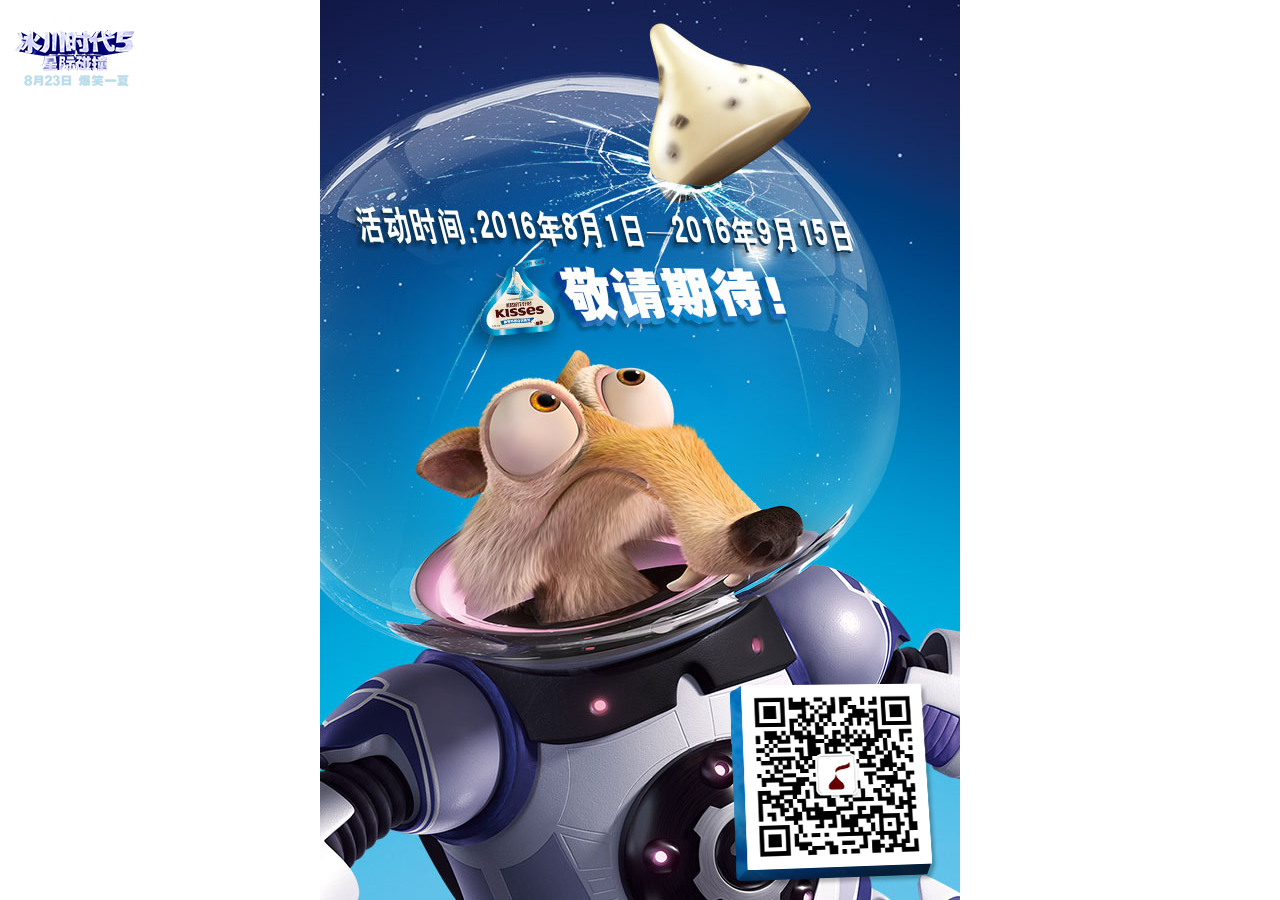
<file: public/_iceage/index.html>
<!DOCTYPE html>
<html>
<head>
<meta charset="utf-8">
<meta name="format-detection" content="telephone=no" />
<meta name="apple-mobile-web-app-capable" content="yes" />
<title>好时曲奇奶香 撞出新滋味</title>
<link rel="stylesheet" href="css/common.css">
<script src="js/jquery-1.9.1.min.js"></script>
<script src="js/common.js"></script>

<!--移动端版本兼容 -->
<script type="text/javascript">
         var phoneWidth =  parseInt(window.screen.width);
         var phoneScale = phoneWidth/640;
         var ua = navigator.userAgent;
         if (/Android (\d+\.\d+)/.test(ua)){
                   var version = parseFloat(RegExp.$1);
                   if(version>2.3){
                            document.write('<meta name="viewport" content="width=640, minimum-scale = '+phoneScale+', maximum-scale = '+phoneScale+', target-densitydpi=device-dpi">');
                   }else{
                            document.write('<meta name="viewport" content="width=640, target-densitydpi=device-dpi">');
                   }
         } else {
                   document.write('<meta name="viewport" content="width=640, user-scalable=no, target-densitydpi=device-dpi">');
         }
</script>
<!--移动端版本兼容 end -->

</head>

<body>
<div class="pageOut">
	<div class="innerDiv">
    	<div class="page landingPage">
            <div class="innerDiv">
            	<img src="images/qc.png" style="display:block; left:0; bottom:0;">
            </div>
        </div>
    </div>
</div>


<img src="images/cr.png" class="cr">
<img src="images/logo1.png" class="logo1">
<img src="images/logo2.png" class="logo2">


<script>
  (function(i,s,o,g,r,a,m){i['GoogleAnalyticsObject']=r;i[r]=i[r]||function(){
  (i[r].q=i[r].q||[]).push(arguments)},i[r].l=1*new Date();a=s.createElement(o),
  m=s.getElementsByTagName(o)[0];a.async=1;a.src=g;m.parentNode.insertBefore(a,m)
  })(window,document,'script','https://www.google-analytics.com/analytics.js','ga');

  ga('create', 'UA-78084715-1', 'auto');
  ga('send', 'pageview');

</script>


</body>
</html>
</file>
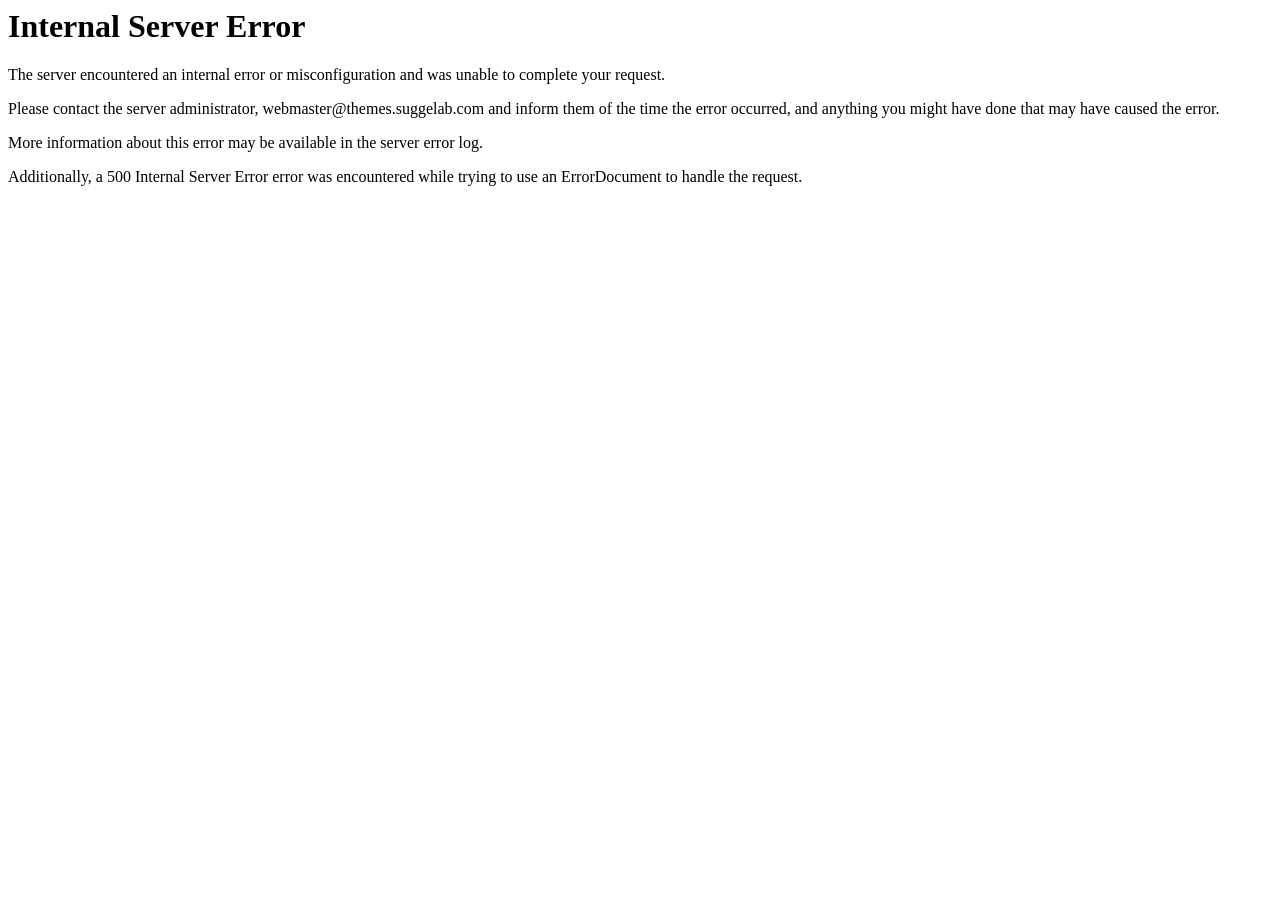
<file: public/assets/cms/plugins/ui/progressbars/bootstrap-progressbar.js.html>
<!DOCTYPE HTML PUBLIC "-//IETF//DTD HTML 2.0//EN">
<html><head>
<title>500 Internal Server Error</title>
</head><body>
<h1>Internal Server Error</h1>
<p>The server encountered an internal error or
misconfiguration and was unable to complete
your request.</p>
<p>Please contact the server administrator,
 webmaster@themes.suggelab.com and inform them of the time the error occurred,
and anything you might have done that may have
caused the error.</p>
<p>More information about this error may be available
in the server error log.</p>
<p>Additionally, a 500 Internal Server Error
error was encountered while trying to use an ErrorDocument to handle the request.</p>
</body></html>
</file>
<file: public/_iceage/css/common.css>
/* Global Setting */
body{margin:0; padding:0;text-align:left; font-size:12px; font-family:'Microsoft YaHei',Arial; background:url(http://event.kisseschina.com/assets/images/bg.jpg) center bottom no-repeat;}
table{border-collapse:collapse;}
td,th{padding:0;}
ul,li,dd,dl,dt{margin:0; padding:0; list-style:none; word-break:break-all;}
img{border:0;}
p{margin:0; word-break:break-all;}
h1,h2,h3,h4{margin:0;padding:0; font-weight:normal; font-size:14px;}
em{ font-size:12px; font-style:normal;}
hr{background:none;border:none;border-bottom:1px solid #CCC;#border-bottom:0;}
.clear {clear:both;height:0;font-size:1px;line-height: 0px;}
a{text-decoration:none; border:0; outline:none; blr:expression(this.onFocus=this.blur());}
select,input,textarea{font-family:inherit; outline:none;}

.wrapper{ width:1000px; margin:0 auto; border:none; padding:0;}
.innerDiv{ width:100%; height:100%; position:relative;}
.abs{ position:absolute;}

.cr{ position:absolute; left:10px; top:50%; margin-top:-150px;}
.logo1{ position:absolute; left:15px; top:15px;}
.logo2{ position:absolute; right:15px; top:15px;}

.page{ width:640px; height:1039px; display:block; overflow:hidden; position:absolute; left:50%; top:0; margin-left:-320px;}
.pageOut{ width:640px; overflow:hidden; margin:0 auto;}

/*page0*/
.landingPage{ background:url(../images/index.jpg) 0 0 no-repeat;}
</file>
